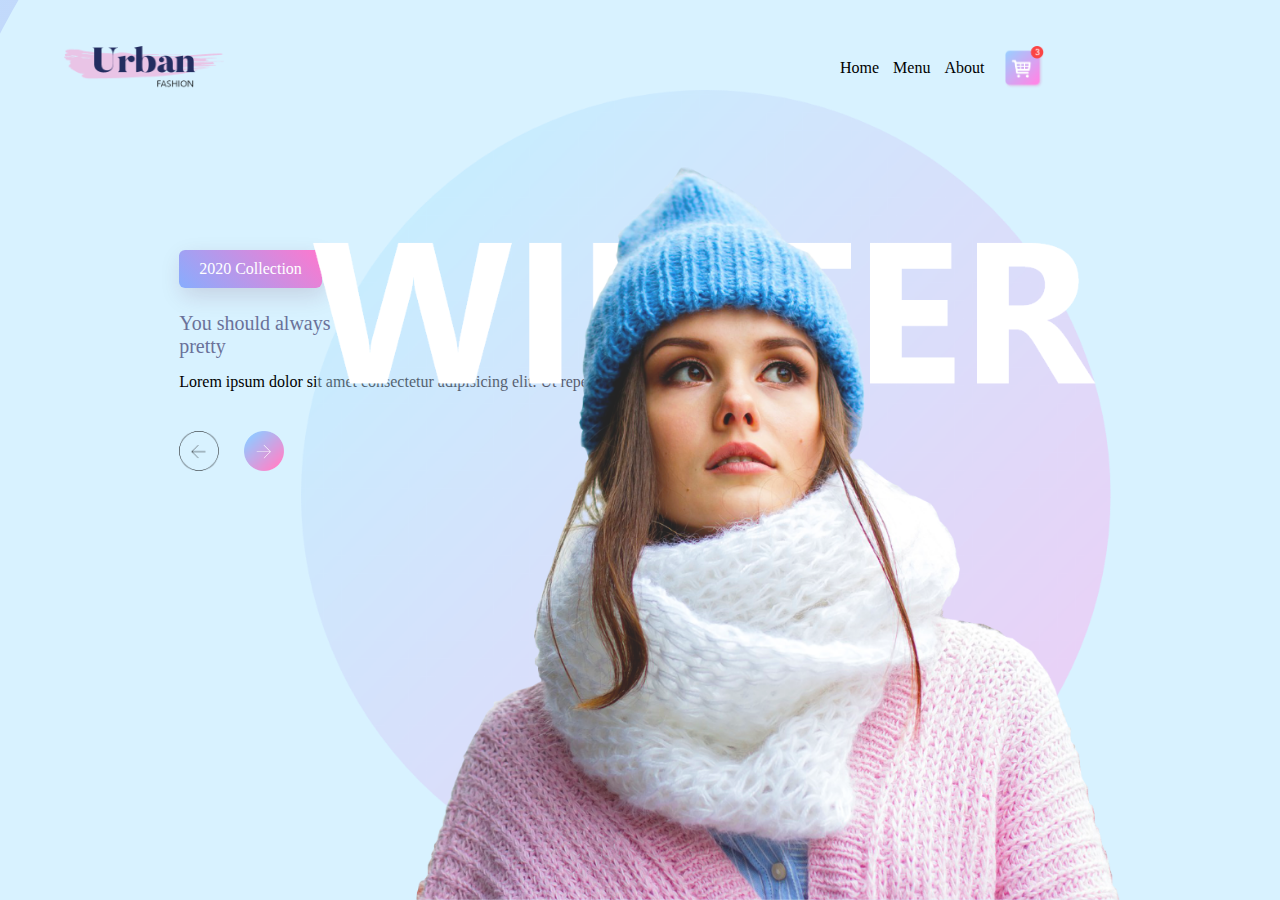
<file: index.html>
<!DOCTYPE html>
<html lang="en">
<head>
 
    <title>Document</title>
    

    <link rel="stylesheet" href="index.css">
    </head>
<body>
   
    <div class="container">
           <div class="nav" >
            <img class="logo" src="Urban Fashion Img/logo.png" alt="">
        <ul class="navul">
    <li class="navli">Home</li>
    <li class="navli">Menu</li>
    <li class="navli">About</li>
</ul>
<img class="cart" src="Urban Fashion Img/cart.png" alt="">
</div>
<div class="content">
<a href="" class="btn ">2020 Collection</a>
<h1>You should always <br> pretty</h1>
<p>Lorem ipsum dolor sit amet consectetur adipisicing elit. Ut repellat eum</p> 
<div class="arrow-icon">
 <img class="img1" src="Urban Fashion Img/back-arrow.png" alt="">
 <img class="img1" src="Urban Fashion Img/next-arrow.png" alt="">

</div>
</div>
<img class="imglogo" src="Urban Fashion Img/img.png " alt="">
 <div class="social-lin"></div>
    </div>

</body>
</html>
<!--    <img src="http://source.unsplash.com/220x220/?car?1" alt="">-->
</file>
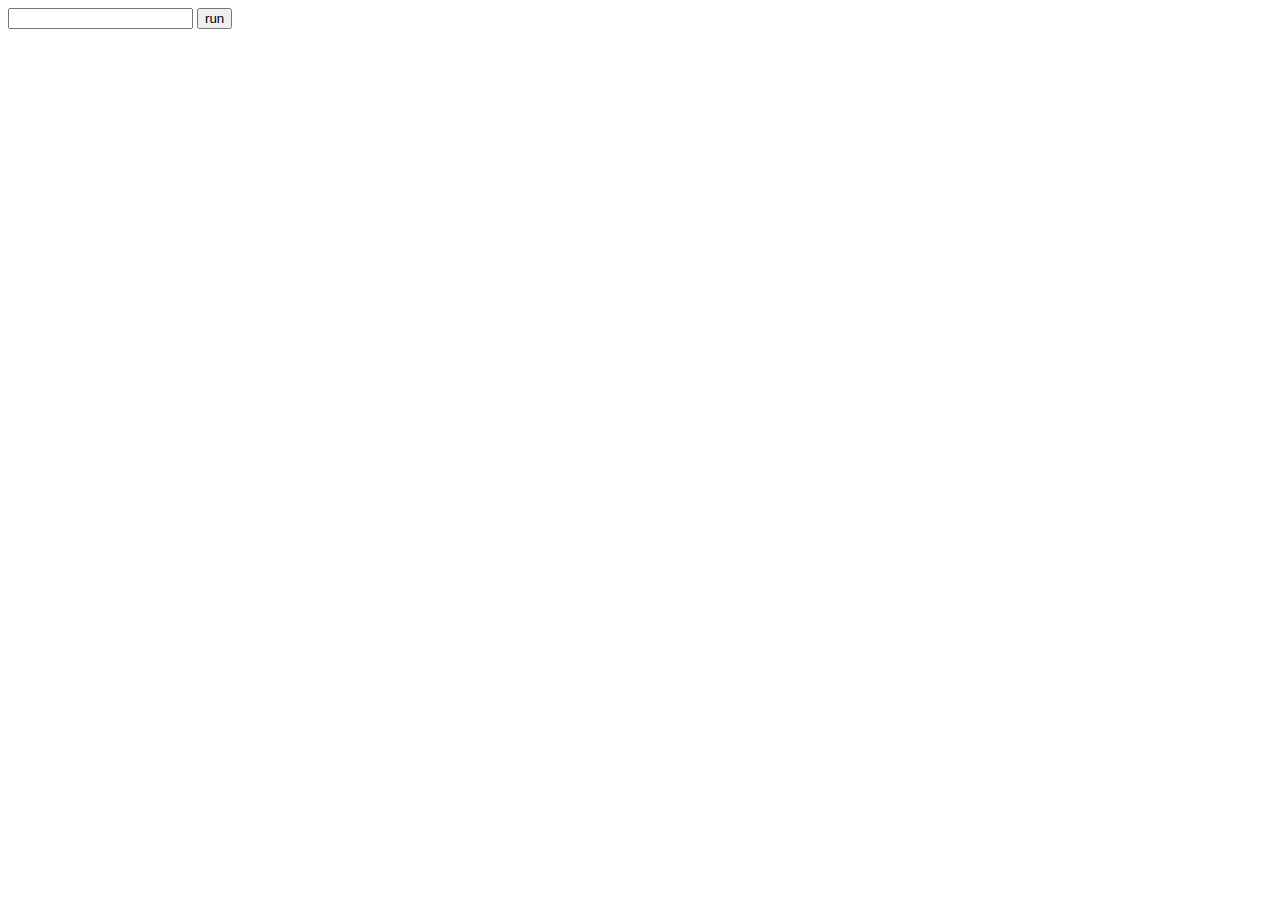
<file: exp1.html>
<!DOCTYPE html>
<html lang="en">
<head>
    <meta charset="UTF-8">
    <meta name="viewport" content="width=device-width, initial-scale=1.0">
    <title>Document</title>
</head>
<body>
    <input id ="in"  type="text">
    <button id="run">run</button>
    <h1 id="one"></h1>


    <script>
        var a=document.getElementById("in");
        var b=document.getElementById("run");
        var c=document.getElementById("one").value=a;

    </script>
</body>
</html>
</file>
<file: index.css>
/* .one{
    display: inline-block;
background-color: white;

width: 1000px;

}
.nav{
    display: inline-block;
    margin-left:700px ;
    font-family: Arial, Helvetica, sans-serif;
font-size: 14px;

}
.navli{
    display:inline-block;
   font-size: small;
  
}
.navul{
   
    display:inline-block;
   */
*{
    margin: 0;
    padding: 0;
}
.container{
    height: 100vh;
    width: 100%;
    background-image: url(Urban\ Fashion\ Img/background.png);
    background-position:center;
    padding-left:5% ;
    padding-right:5% ; 
    box-sizing: border-box;
position: relative;

}
.nav{
       width:100% ;
       height: 15vh;
       margin: auto;
       display: flex;
align-items: center;
    }
    .logo{
        width: 160px;
        cursor: pointer;
    }
    .cart{
        width: 40px;
        cursor: pointer;
    }
    ul,li{
display: inline-block;
margin-right: 10px;
    }
    .navul{
        margin-left: 616px;
    }
    .content  h1{
font-size: 60px;
font-weight: 100;
margin-top: 24px;
margin-bottom: 15px;
color:#232d60;
    }
    .content  h1{
        font-size: 20px;
       
        color:#6a7199;
            }  
            .content{
                margin-left: 10% ;
                margin-top: 10% ;
            }
  .content .btn{
    display: inline-block;
    background: linear-gradient(45deg,#87adfe,#ff77cd);
    border-radius: 6px;
    padding: 10px 20px;
    box-sizing: border-box;
    text-decoration: none;
    color: #fff;
    box-shadow: 3px 8px 22px rgba(94,28,68,0.15);
  }          
  .arrow-icon{
   margin-top: 40px;
   display: flex; 
  }
.img1{
    width: 40px;
    margin-right: 25px;
  }
  .imglogo{
    height: 90%;
    position: absolute;
    bottom: 0%;
    right: 160px ;
    
  }
</file>
